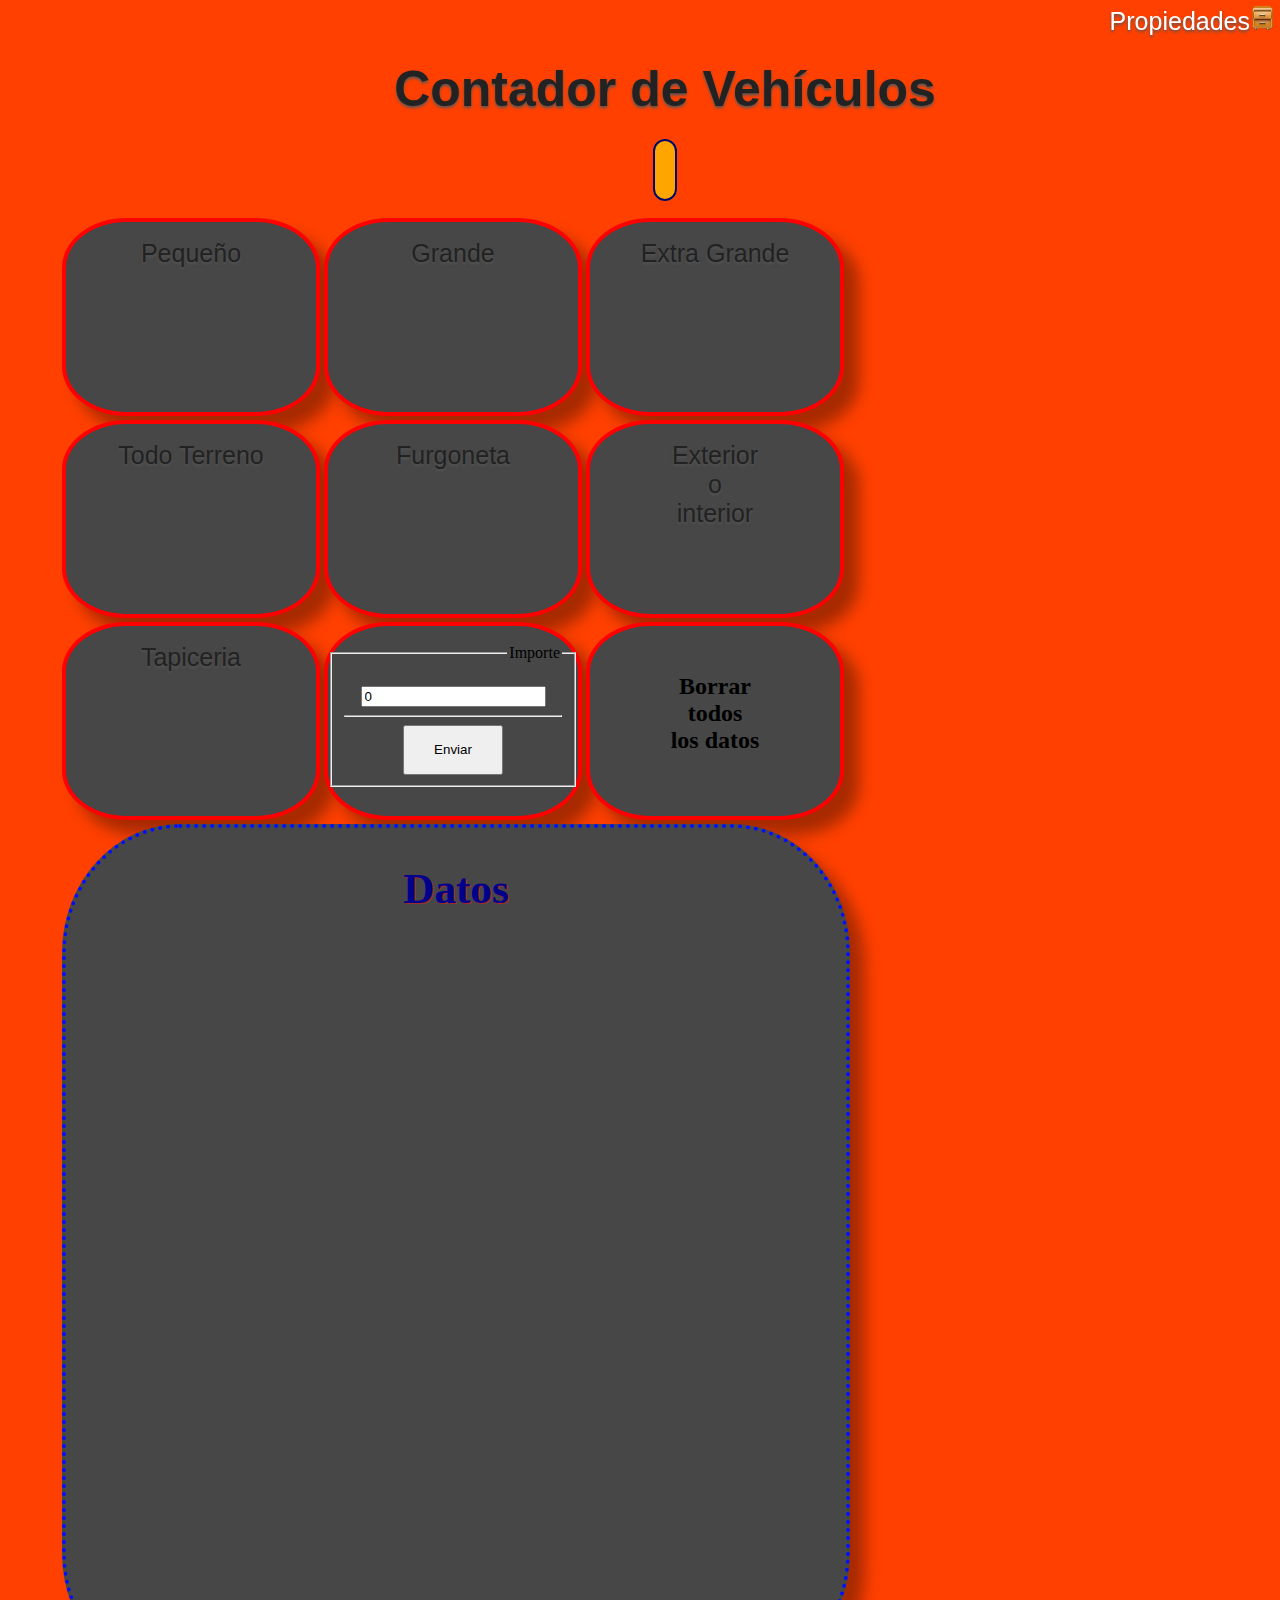
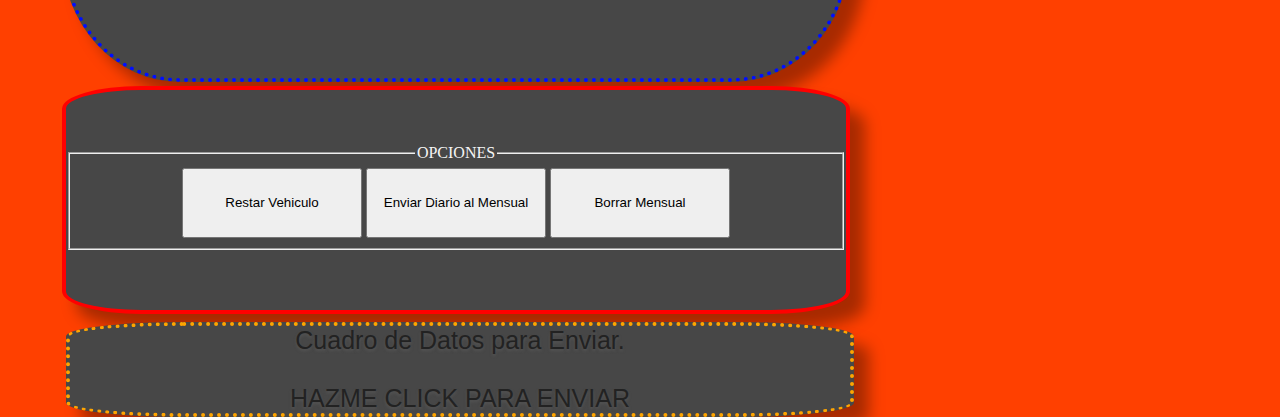
<file: index.html>
<!DOCTYPE html>
<!--
Pagina creada por Javier Sánchez Sánchez.
para ponerse en contacto por email: javiersanchez.mlg@gmail.com
twitter: @froysterland.
-->
<html>
    <head>
        <!-- icono favicon-->

    
        <link rel="shortcut icon" href="http://www.ifronet.es/img/favicon.png">
        
        <title>Diario de Trabajo</title>
        <meta charset="UTF-8">
        <link href="css/stylesheet.css" rel="stylesheet" type="text/css"/>
        <script src="js/coche.js" type="text/javascript"></script>
        <link href="css/fecha.css" rel="stylesheet" type="text/css"/>
        <script type="text/javascript" src="js/fecha.js"></script>
      
    </head>
    <body onload="inicio()">
    <header> <!--Cabecera -->
        
            <h1>Contador de Vehículos</h1>
            <a href="propiedades.html" target="_blank">Propiedades<img src="img/ico.png" ></a>
            <p><span id="clock"></span></p> 
        
    </header>
    <!--todo -->
  
        <div onclick="pequeno();"><h1 id="c1">Pequeño</h1></div>
        <div onclick="mediano();"><h1 id="c2">Grande</h1></div>
        <div onclick="grande();"><h1 id="c3">Extra Grande</h1></div>
        <div onclick="todoterreno();" class="clear"><h1 id="c4">Todo Terreno</h1></div>
        <div onclick="furgon();"><h1 id="c5">Furgoneta</h1></div>
        <div onclick="medio();"><h1 id="c6">Exterior <br>o<br> interior</h1></div>
        <div onclick="tapiceria();" class="clear" ><h1 id="c7">Tapiceria</h1></div>
        <div> <br>
           
            <fieldset>
               <legend align="right" id="c8">Importe</legend><br>
               <input type="number" id="importe" value="0"><hr>
             <input type="button" value="Enviar" onclick="importe()" style='width:100px; height:50px' >
                </fieldset>
           
        </div>
        <div class="borde" onclick="reset();"><h2><br>Borrar<br> todos <br>los datos</h2></div>
        <!--RESULTADO -->
        
        <div id="resultado" class="clear" ><h2>Datos</h2></div> 
        <!--Cuadro de opciones -->
        <div  class="opciones clear" >
            <br><br><br>
            <aside>
                <fieldset>    
                    <legend align="center" style="color: whitesmoke"> OPCIONES </legend>  
                    <input type="button" value="Restar Vehiculo" onclick="resta();" style='width:180px; height:70px'>   
                    <input type="button" value="Enviar Diario al Mensual" onclick="mes();" style='width:180px; height:70px'>
                    <input type="button" value="Borrar Mensual" onclick="mesReset();" style='width:180px; height:70px'>
                </fieldset>
            </aside>
        </div>
        
        <!-- Cuadro de pruebas   -->
        <div id="dato" onclick="enviar();" class="clear"><code>Cuadro de Datos para Enviar.<br><br>HAZME CLICK PARA ENVIAR</code></div>
    
   
       
    </body>
</html>
</file>
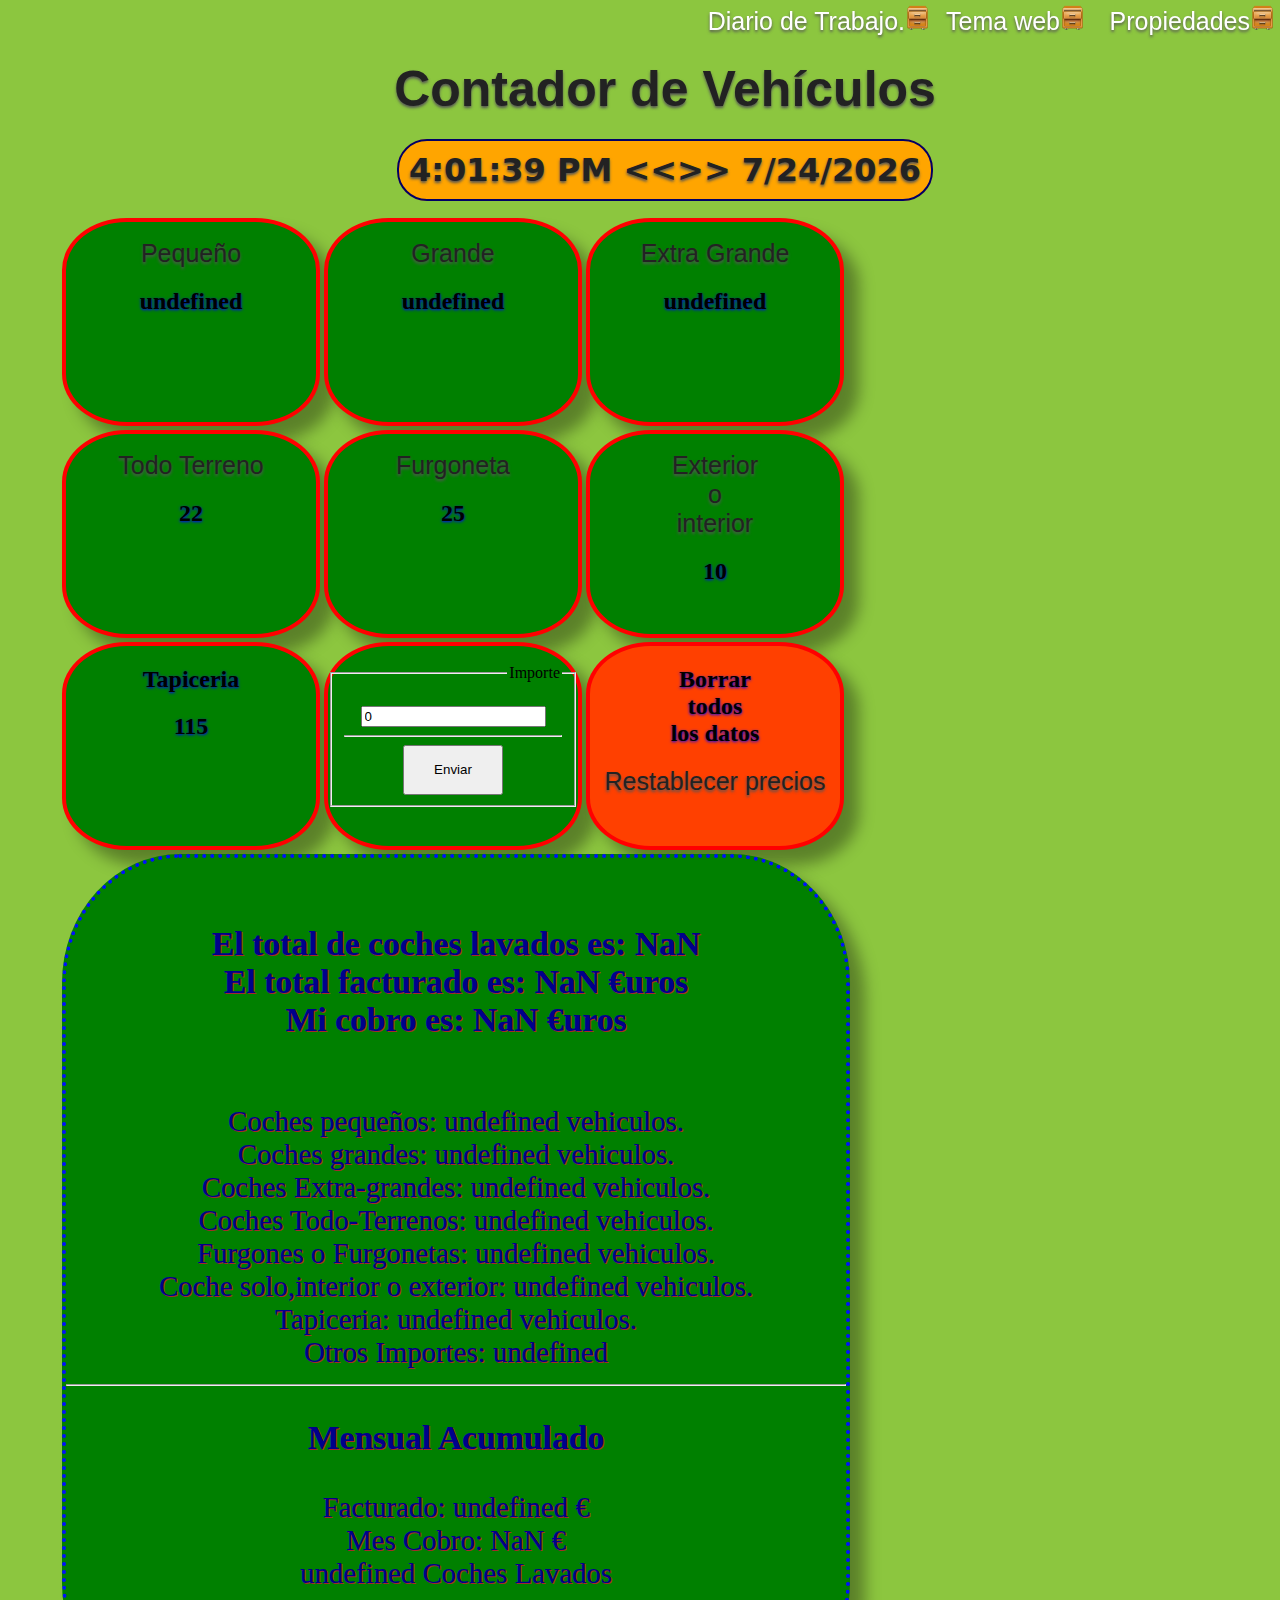
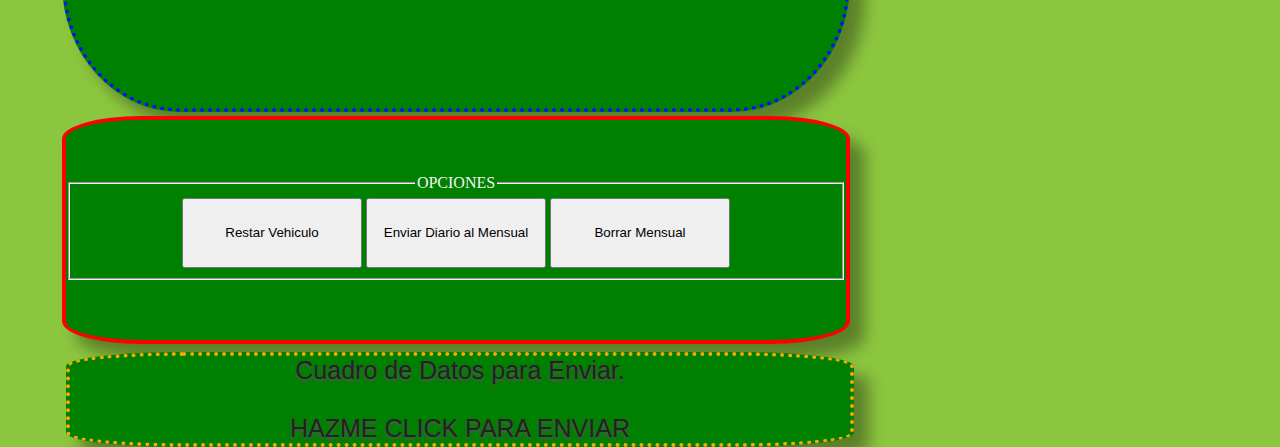
<file: index2.html>
<!DOCTYPE html>
<!--
Pagina creada por Javier Sánchez Sánchez.
para ponerse en contacto por email: javiersanchez.mlg@gmail.com
twitter: @froysterland.
-->
<html class="fondo2">
    <head>
        <!-- icono favicon-->
    
        <link rel="shortcut icon" href="http://www.ifronet.es/img/favicon.png">
        
        <title>Diario de Trabajo</title>
        <meta charset="UTF-8">
        <link href="css/stylesheet2.css" rel="stylesheet" type="text/css"/>
        <script src="js/coche.js" type="text/javascript"></script>
        <link href="css/fecha.css" rel="stylesheet" type="text/css"/>
        <script type="text/javascript" src="js/fecha.js"></script>
      
    </head>
    <body onload="mostrar(); displayTime()" >
    <header> <!--Cabecera -->
        
            <h1>Contador de Vehículos</h1>
            <ul>
                 <li><a href="index.html"  id="menu1">Diario de Trabajo.<img src="img/ico.png" ></a></li>
                 <li><a href="propiedades2.html"  id="menu2">Propiedades<img src="img/ico.png" ></a></li>
                 <li><a href="index.html" id="menu3">Tema web<img src="img/ico.png" ></a></li>
        </ul>    
            <p><span id="clock"></span></p>
        
    </header>
    <!--todo -->
  
    <div onclick="c1();" class="fondo4"><h1 id="c1">Pequeño</h1><h2 id="c1texto">17</h2></div>
        <div onclick="c2();" class="fondo4"><h1 id="c2">Grande</h1><h2 id="c2texto">18</h2></div>
        <div onclick="c3();" class="fondo4"><h1 id="c3">Extra Grande</h1><h2 id="c3texto">20</h2></div>
        <div onclick="c4();" class="clear fondo4"><h1 id="c4">Todo Terreno</h1><h2 id="c4texto">20</h2></div>
        <div onclick="c5();" class="fondo4"><h1 id="c5">Furgoneta</h1><h2 id="c5texto">25</h2></div>
        <div onclick="c6();" class="fondo4"><h1 id="c6">Exterior <br>o<br> interior</h1><h2 id="c6texto">10</h2></div>
        <div onclick="c7();" class="clear fondo4" ><h2 id="c7">Tapiceria</h2><h2 id="c7texto">115</h2></div>
        <div class="fondo4"> <br>
           
            <fieldset >
                <legend align="right" id="c8" >Importe</legend><br>
               <input type="number" id="c8Importe" value="0" ><hr>
             <input type="button" value="Enviar" onclick="c8()" style='width:100px; height:50px' >
                </fieldset>
           
        </div>
        <div class="borde fondo1" onclick="reset();"><h2>Borrar<br> todos <br>los datos</h2><h1>Restablecer precios</h1></div>
        <!--RESULTADO -->
        
        <div id="resultado" class="clear" onclick="mostrar();" ><h2>Datos, Hazme Click para ver los Datos</h2></div> 
        <!--Cuadro de opciones -->
        <div  class="opciones clear" >
            <br><br><br>
            <aside>
                <fieldset>    
                    <legend align="center" style="color: whitesmoke"> OPCIONES </legend>  
                    <input type="button" value="Restar Vehiculo" onclick="resta();" style='width:180px; height:70px'>   
                    <input type="button" value="Enviar Diario al Mensual" onclick="mes();" style='width:180px; height:70px'>
                    <input type="button" value="Borrar Mensual" onclick="mesReset();" style='width:180px; height:70px'>
                </fieldset>
            </aside>
        </div>
        
        <!-- Cuadro de pruebas   -->
        <div id="dato" onclick="enviar();" class="clear"><code>Cuadro de Datos para Enviar.<br><br>HAZME CLICK PARA ENVIAR</code></div>
    
   
       
    </body>
</html>
</file>
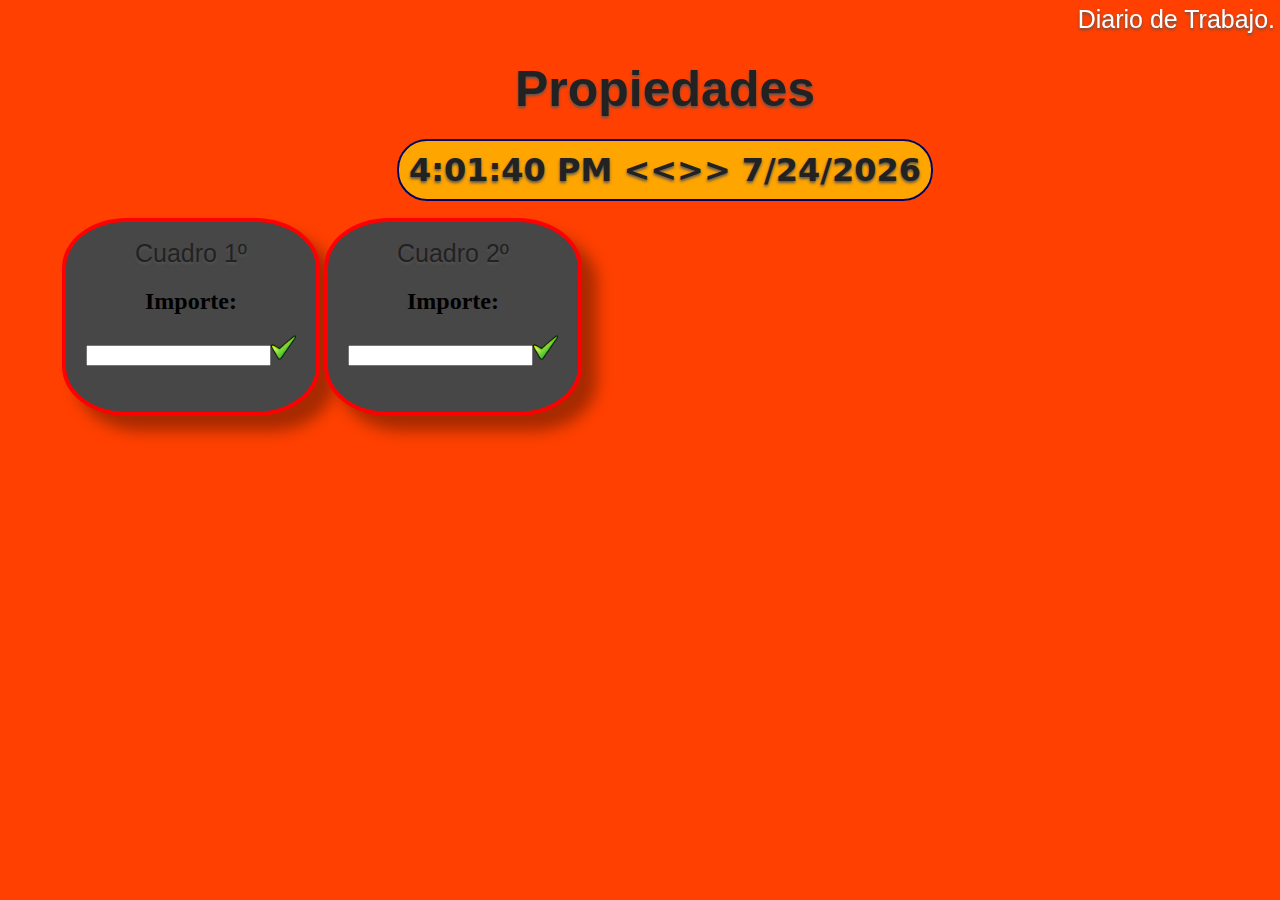
<file: propiedades.html>
<!DOCTYPE html>
<!--
Pagina creada por Javier Sánchez Sánchez.
para ponerse en contacto por email: javiersanchez.mlg@gmail.com
twitter: @froysterland.
-->
<html>
    <head>
        <!-- icono favicon-->
    
        <link rel="shortcut icon" href="http://www.ifronet.es/img/favicon.png">
        
        <title>Diario de Trabajo</title>
        <meta charset="UTF-8">
        <link href="css/stylesheet.css" rel="stylesheet" type="text/css"/>
        <script src="js/coche.js" type="text/javascript"></script>
        <link href="css/fecha.css" rel="stylesheet" type="text/css"/>
        <script type="text/javascript" src="js/fecha.js"></script>
      
    </head>
    <body>
    <header> <!--Cabecera -->
        <code>
            <h1>
                Propiedades
            </h1>
            <a href="index.html" >Diario de Trabajo.</a>
            <p><span id="clock"></span></p>
        </code>
    </header>
    <article>
        <section>
            <div>
                <h1>Cuadro 1º</h1>
                <h2>Importe:</h2>
                <h2><input type="text" id="cp1" onchange="cambio(this)"/><img src="img/confirmar.png"/> </h2>

            </div>
        </section>
         <section>
            <div>
                <h1>Cuadro 2º</h1>
                <h2>Importe:</h2>
                <h2><input type="text" id="cp2"/><img src="img/confirmar.png" onclick="cambio(this);"/> </h2>

            </div>
        </section>
    </article>
       
    </body>
</html>
</file>
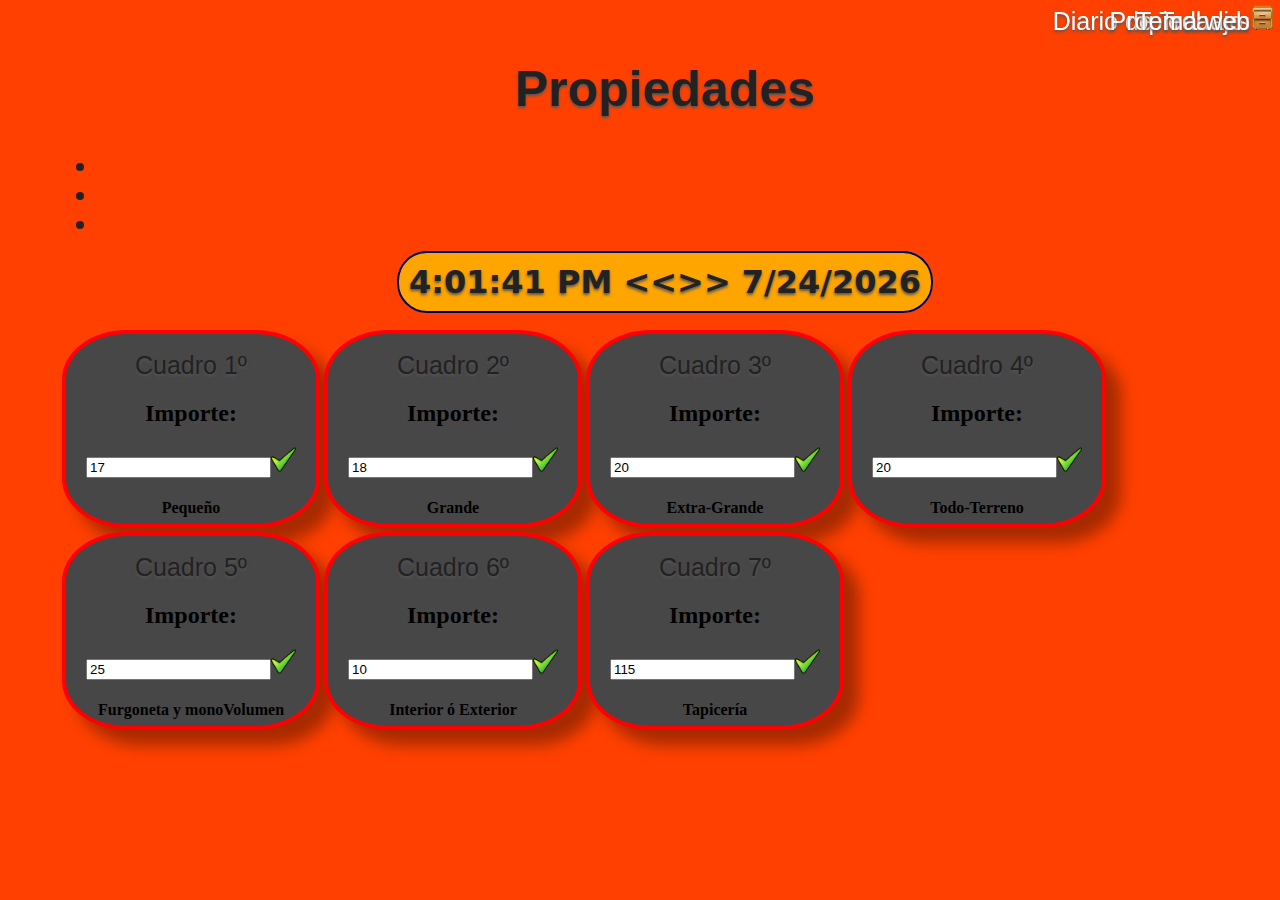
<file: propiedades2.html>
<!DOCTYPE html>
<!--
Pagina creada por Javier Sánchez Sánchez.
para ponerse en contacto por email: javiersanchez.mlg@gmail.com
twitter: @froysterland.
-->
<html class="fondo3">
    <head>
        <!-- icono favicon-->
    
        <link rel="shortcut icon" href="http://www.ifronet.es/img/favicon.png">
        
        <title>Configuración</title>
        <meta charset="UTF-8">
        <link href="css/stylesheet.css" rel="stylesheet" type="text/css"/>
        <script src="js/coche.js" type="text/javascript"></script>
        <link href="css/fecha.css" rel="stylesheet" type="text/css"/>
        <script type="text/javascript" src="js/fecha.js"></script>
      
    </head>
    <body>
    <header> <!--Cabecera -->
        
            <h1>Propiedades</h1>
            <ul>
                <li><a href="index.html"  id="menu1">Diario de Trabajo.<img src="img/ico.png" ></a></li>
                <li><a href="propiedades.html"  id="menu2">Propiedades<img src="img/ico.png" ></a></li>
                <li><a href="propiedades2.html" id="menu3">Tema web<img src="img/ico.png" ></a></li>
            </ul>    
            <p><span id="clock"></span></p>
        
    </header>
    <article>
        <section>
            <div>
                <h1>Cuadro 1º</h1>
                <h2>Importe:</h2>
                <h2><input type="text" id="cp1"  value="17"/><img src="img/confirmar.png" onclick="cambioPrecio('cp1')"/> </h2>
                <h4>Pequeño</h4>
            </div>
        </section>
         <section>
            <div>
                <h1>Cuadro 2º</h1>
                <h2>Importe:</h2>
                <h2><input type="text" id="cp2" value="18"/><img src="img/confirmar.png" onclick="cambioPrecio('cp2');"/> </h2>
                <h4>Grande</h4>
            </div>
             <div>
                <h1>Cuadro 3º</h1>
                <h2>Importe:</h2>
                <h2><input type="text" id="cp3" value="20"/><img src="img/confirmar.png" onclick="cambioPrecio('cp3');"/> </h2>
                <h4>Extra-Grande</h4>
            </div>
             <div>
                <h1>Cuadro 4º</h1>
                <h2>Importe:</h2>
                <h2><input type="text" id="cp4" value="20"/><img src="img/confirmar.png" onclick="cambioPrecio('cp4');"/> </h2>
                <h4>Todo-Terreno</h4>
            </div>
             <div>
                <h1>Cuadro 5º</h1>
                <h2>Importe:</h2>
                <h2><input type="text" id="cp5" value="25"/><img src="img/confirmar.png" onclick="cambioPrecio('cp5');"/> </h2>
                <h4>Furgoneta y monoVolumen</h4>
            </div>
             <div>
                <h1>Cuadro 6º</h1>
                <h2>Importe:</h2>
                <h2><input type="text" id="cp6" value="10"/><img src="img/confirmar.png" onclick="cambioPrecio('cp6');"/> </h2>
                <h4>Interior ó Exterior</h4>
            </div>
             <div>
                <h1>Cuadro 7º</h1>
                <h2>Importe:</h2>
                <h2><input type="text" id="cp7" value="115"/><img src="img/confirmar.png" onclick="cambioPrecio('cp7');"/> </h2>
                <h4>Tapicería</h4>
            </div>
        </section>
    </article>
       
    </body>
</html>
</file>
<file: css/stylesheet.css>
html {
    background-color: #FF4000;

}

body{
    padding-top: 18px;
    padding-left: 50px;
    
    
}

div {
    background-color: #474747;
	display: inline-block;
	margin-left: 4px;
	margin-top:4px;
	border:4px solid red;
    box-shadow: 15px 15px 15px 0 rgba(0, 0, 0, 0.35);
	border-radius:25%;
	width:250px;
	height:190px;
	text-align:center;
    float: left;
	}

    div:active {
    background-color:#FF4000;
    }

    div h1{
        font: 25px Tahoma, Helvetica, Arial, Sans-Serif;
        text-align: center;
        color: #222; text-shadow: 0px 2px 3px #555;
    }
div p {
	margin-top: 40px;
	font-size: 12px;
}
   
#resultado{
        border: 4px #000fff dotted;
        border-radius: 15%;
        width:780px;
	    height:850px;
        background-color: #474747;
        text-align:center;
        text-shadow: 1px 1px Brown;
        color: darkblue;
        font-size: 1.8em;
    }
    aside{
        text-align: center;
        
    }

    #dato{
        width:780px;
	    display: inline-block;
	    margin-left: 8px;
	    margin-top:8px;
	    border:4px dotted orange;
	    border-radius:15%;
	    height:auto;
	    text-align:center;
        float: left;
    }

    div.clear {
    clear: both;
}

    .opciones{
        width:780px;
        height:220px;
        border-radius: 10%;
        background: #474747;
    }

/* 
TExto de los div´s 
 */

code {
    font: 25px Tahoma, Helvetica, Arial, Sans-Serif;
    text-align: center;
    color: #222; 
    text-shadow: 0px 2px 3px #555;
    
}

header  a{
    display: inline;
    text-decoration: none;
    color: white;
    position: fixed;
    top: 5px;
    right: 5px;
    text-align: center;
}

img{
    width: 25px;
}

header {
    font: 25px Tahoma, Helvetica, Arial, Sans-Serif;
    text-align: center;
    color: #222; 
    text-shadow: 0px 2px 3px #555;
}
</file>
<file: css/fecha.css>
/*
Pagina creada por Javier Sánchez Sánchez.
para ponerse en contacto por email: javiersanchez.mlg@gmail.com
twitter: @froysterland.
*/
/* 
    Created on : 16-dic-2014, 22:44:10
    Author     : javier
*/

#clock {                        /* Style apply to element with id="clock" */
  font: bold 24pt sans;         /* Use a big bold font */
  background: orange;             /* On a light bluish-gray background */
  padding: 10px;                /* Surround it with some space */
  border: solid #000066 2px;      /* And a solid black border */
  border-radius: 30px;          /* Round the corners (where supported) */
  text-decoration-color: #000066;

  
}
</file>
<file: css/stylesheet2.css>
body{
    padding-top: 18px;
    padding-left: 50px;
   
}
.fondo1{
     background-color: #FF4000;
}
.fondo2{
     background-color: #8cc63f;
}
.fondo3{
    background-color: #003333;
    }
.fondo4{
    background-color: green;
    }

div {
    background-color: green ;
	display: inline-block;
	margin-left:4px;
	margin-top:4px;
	border:4px solid red;
        box-shadow: 15px 15px 15px 0 rgba(0, 0, 0, 0.35);
	border-radius:25%;
	width:250px;
	height:200px;
	text-align:center;
    float: left;
	}

    div:active {
    background-color:whitesmoke;
    }

    div h1{
        font: 25px Tahoma, Helvetica, Arial, Sans-Serif;
        text-align: center;
        color: #222; text-shadow: 0px 2px 3px #555;
    }
div p {
	margin-top: 40px;
	font-size: 12px;
}
   
#resultado{
        border: 4px #000fff dotted;
        border-radius: 15%;
        width:780px;
	    height:850px;
        background-color: green;
        text-align:center;
        text-shadow: 1px 1px Brown;
        color: darkblue;
        font-size: 1.8em;
    }
    aside{
        text-align: center;
        
    }

    #dato{
        width:780px;
	    display: inline-block;
	    margin-left: 8px;
	    margin-top:8px;
	    border:4px dotted orange;
	    border-radius:15%;
	    height:auto;
	    text-align:center;
        float: left;
    }

    div.clear {
    clear: both;
}

    .opciones{
        width:780px;
        height:220px;
        border-radius: 10%;
        background: green;
    }

/* 
TExto de los div´s 
 */

code {
    font: 25px Tahoma, Helvetica, Arial, Sans-Serif;
    text-align: center;
    color: #222; 
    text-shadow: 0px 2px 3px #555;
    
}

li,ul {
    list-style: none;
}
#menu3{
    display: inline;
    text-decoration: none;
    color: white;
    position: fixed;
    top: 5px;
    right: 195px;
    text-align: center;
        }
        #menu3:hover{
            font-size: 1.1em;
            color:black;
            background-color:#d08636;
            border: 6px #FF4000 ridge;
            
        }        
#menu2{
    display: inline;
    text-decoration: none;
    color: white;
    position: fixed;
    top: 5px;
    right: 5px;
    text-align: center;
        }
        #menu2:hover{
            font-size: 1.1em;
            color:black;
            background-color:#d08636;
            border: 6px #FF4000 ridge;
        }
#menu1{
    display: inline;
    text-decoration: none;
    color: white;
    position: fixed;
    top: 5px;
    right: 350px;
    text-align: center;
    
    }   
    #menu1:hover{
            font-size: 1.1em;
            color:black;
            background-color:#d08636;
             border: 6px #FF4000 ridge;
        }
    
img{
    width: 25px;
}

header {
    font: 25px Tahoma, Helvetica, Arial, Sans-Serif;
    text-align: center;
    color: #222; 
    text-shadow: 0px 2px 3px #555;
}
h2 {
    color:black;
    text-shadow: 0px 1px 3px blue;
}
</file>
